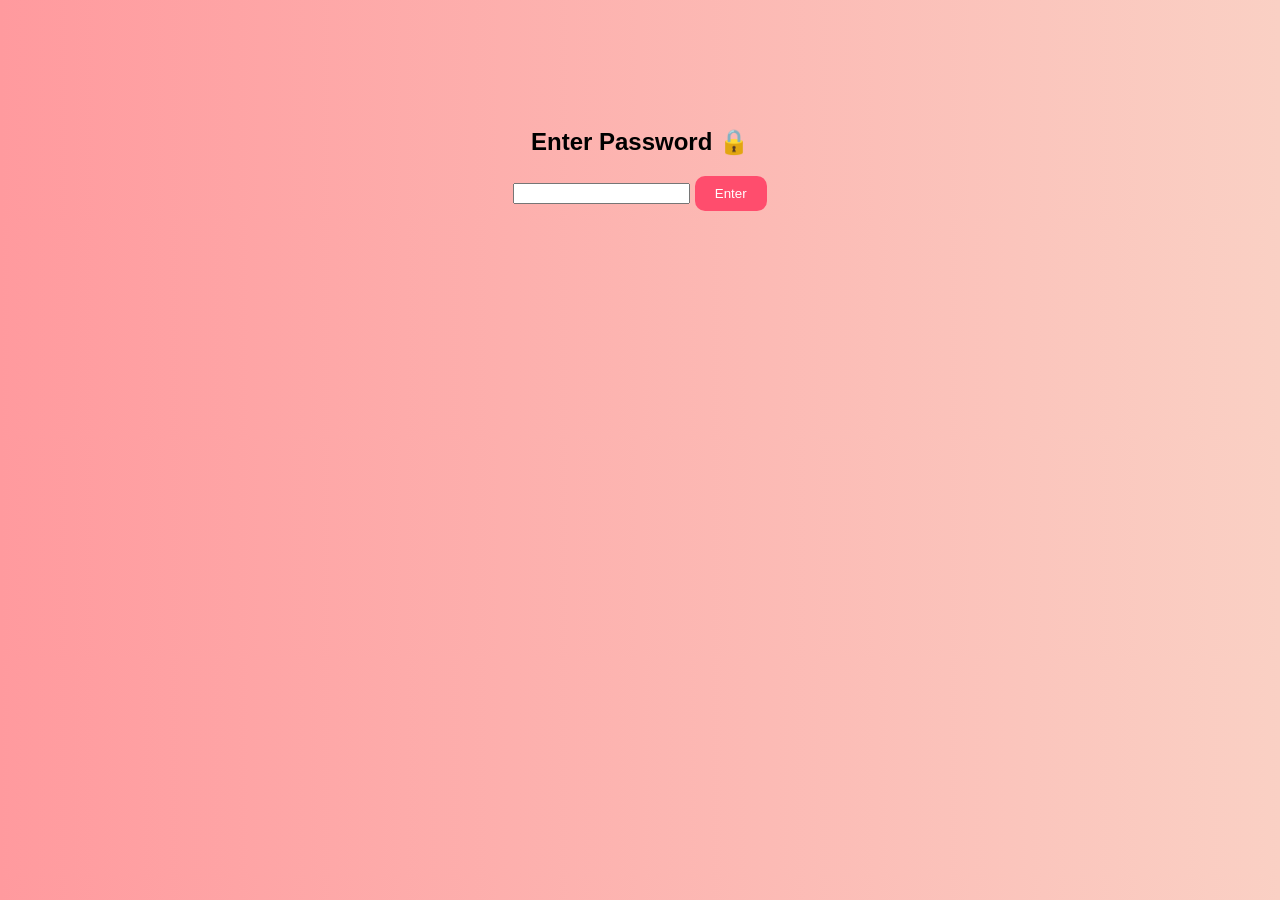
<file: index.html>
<!DOCTYPE html>
<html>
<head>
<title>Special Day</title>
<link rel="stylesheet" href="style.css">
</head>
<body>

<div id="lockScreen" class="center">
    <h2>Enter Password 🔒</h2>
    <input type="password" id="pass">
    <button onclick="checkPass()">Enter</button>
</div>

<div id="mainContent" style="display:none;" class="center">
    <h1 id="typing"></h1>
    <button onclick="nextPage()">Start 💖</button>

    <audio autoplay loop>
        <source src="https://www.bensound.com/bensound-music/bensound-romantic.mp3">
    </audio>
</div>

<script src="script.js"></script>
</body>
</html>
</file>
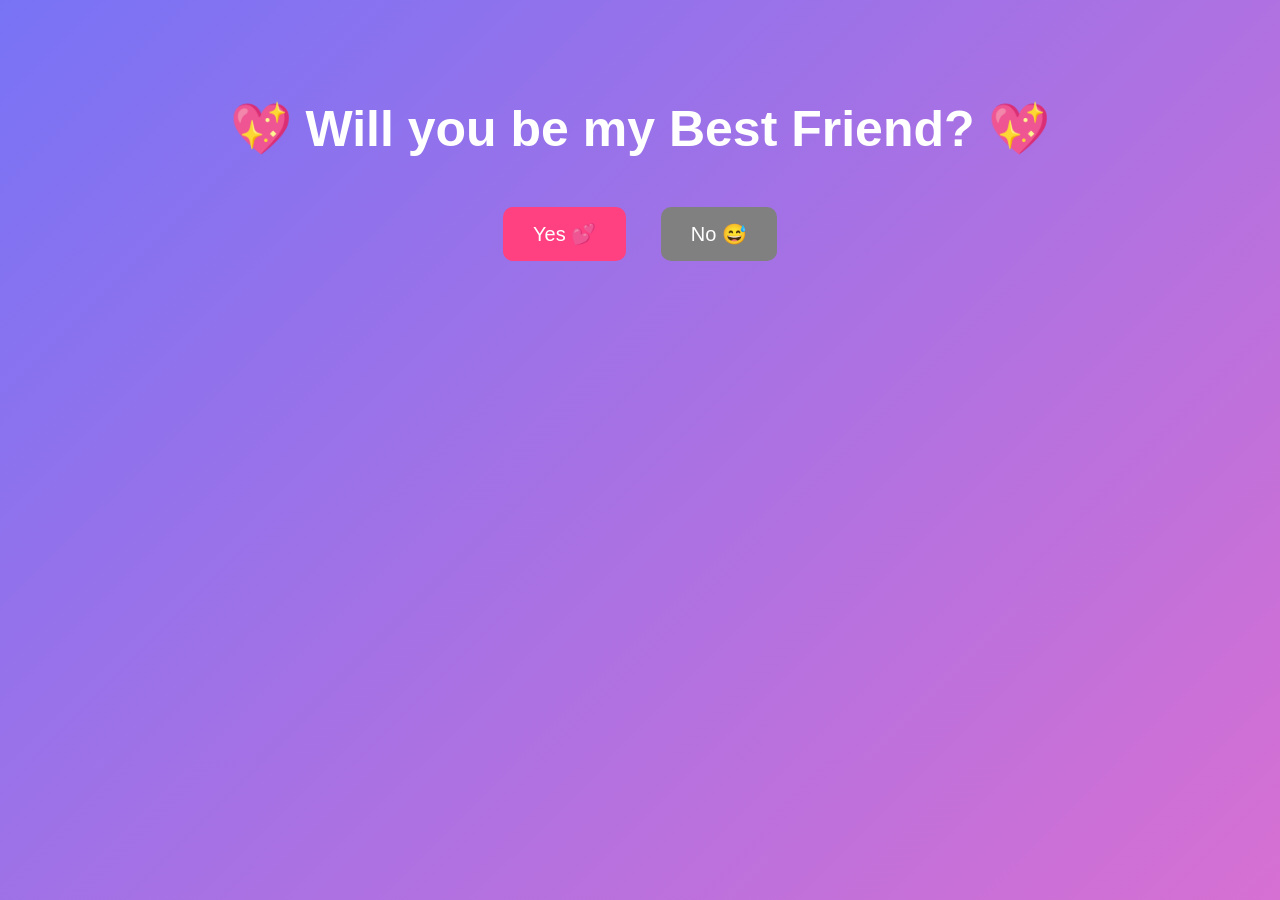
<file: index - Copy.html>
<!DOCTYPE html>
<html>
<head>
<title>Best Friend?</title>

<style>
body {
    margin: 0;
    font-family: Arial;
    text-align: center;
    overflow: hidden;
    color: white;
    background: linear-gradient(-45deg, #ff9a9e, #ff6ec4, #7873f5);
    background-size: 400% 400%;
    animation: bg 8s infinite;
}

@keyframes bg {
    0% { background-position: 0% }
    50% { background-position: 100% }
    100% { background-position: 0% }
}

h1 {
    margin-top: 100px;
    font-size: 50px;
}

button {
    padding: 15px 30px;
    margin: 15px;
    font-size: 20px;
    border: none;
    border-radius: 10px;
    cursor: pointer;
}

.yes { background: #ff4081; color: white; }
.no { background: gray; color: white; }

canvas {
    position: absolute;
    top: 0;
    left: 0;
}
</style>
</head>

<body>

<h1>💖 Will you be my Best Friend? 💖</h1>

<button class="yes" onclick="yesClick()">Yes 💕</button>
<button class="no" onclick="noClick()">No 😅</button>

<script>
// 🎆 YES → FIREWORKS
function yesClick() {
    document.body.innerHTML = "<canvas id='c'></canvas><h1 style='position:absolute;top:40%;width:100%;text-align:center;'>🎉 Best Friends Forever 💖</h1>";

    let canvas = document.getElementById("c");
    let ctx = canvas.getContext("2d");

    canvas.width = window.innerWidth;
    canvas.height = window.innerHeight;

    let particles = [];

    function firework(x, y) {
        for (let i = 0; i < 100; i++) {
            particles.push({
                x: x,
                y: y,
                angle: Math.random() * 2 * Math.PI,
                speed: Math.random() * 5 + 2,
                life: 100
            });
        }
    }

    function draw() {
        ctx.fillStyle = "rgba(0,0,0,0.2)";
        ctx.fillRect(0, 0, canvas.width, canvas.height);

        for (let i = 0; i < particles.length; i++) {
            let p = particles[i];
            p.x += Math.cos(p.angle) * p.speed;
            p.y += Math.sin(p.angle) * p.speed;
            p.life--;

            ctx.fillStyle = "hsl(" + Math.random()*360 + ",100%,50%)";
            ctx.fillRect(p.x, p.y, 3, 3);

            if (p.life <= 0) {
                particles.splice(i, 1);
                i--;
            }
        }

        requestAnimationFrame(draw);
    }

    setInterval(() => {
        firework(Math.random()*canvas.width, Math.random()*canvas.height/2);
    }, 700);

    draw();
}


// 😢 NO → CRYING EMOJIS
function noClick() {
    for (let i = 0; i < 10; i++) {
        let e = document.createElement("div");
        e.innerHTML = "😢";
        e.style.position = "absolute";
        e.style.left = Math.random()*100 + "vw";
        e.style.top = "0px";
        e.style.fontSize = "40px";
        e.style.animation = "fall 3s linear";

        document.body.appendChild(e);

        setTimeout(() => e.remove(), 3000);
    }
}

// animation for falling emojis
let style = document.createElement("style");
style.innerHTML = `
@keyframes fall {
    from { transform: translateY(0); }
    to { transform: translateY(100vh); }
}`;
document.head.appendChild(style);
</script>

</body>
</html>
</file>
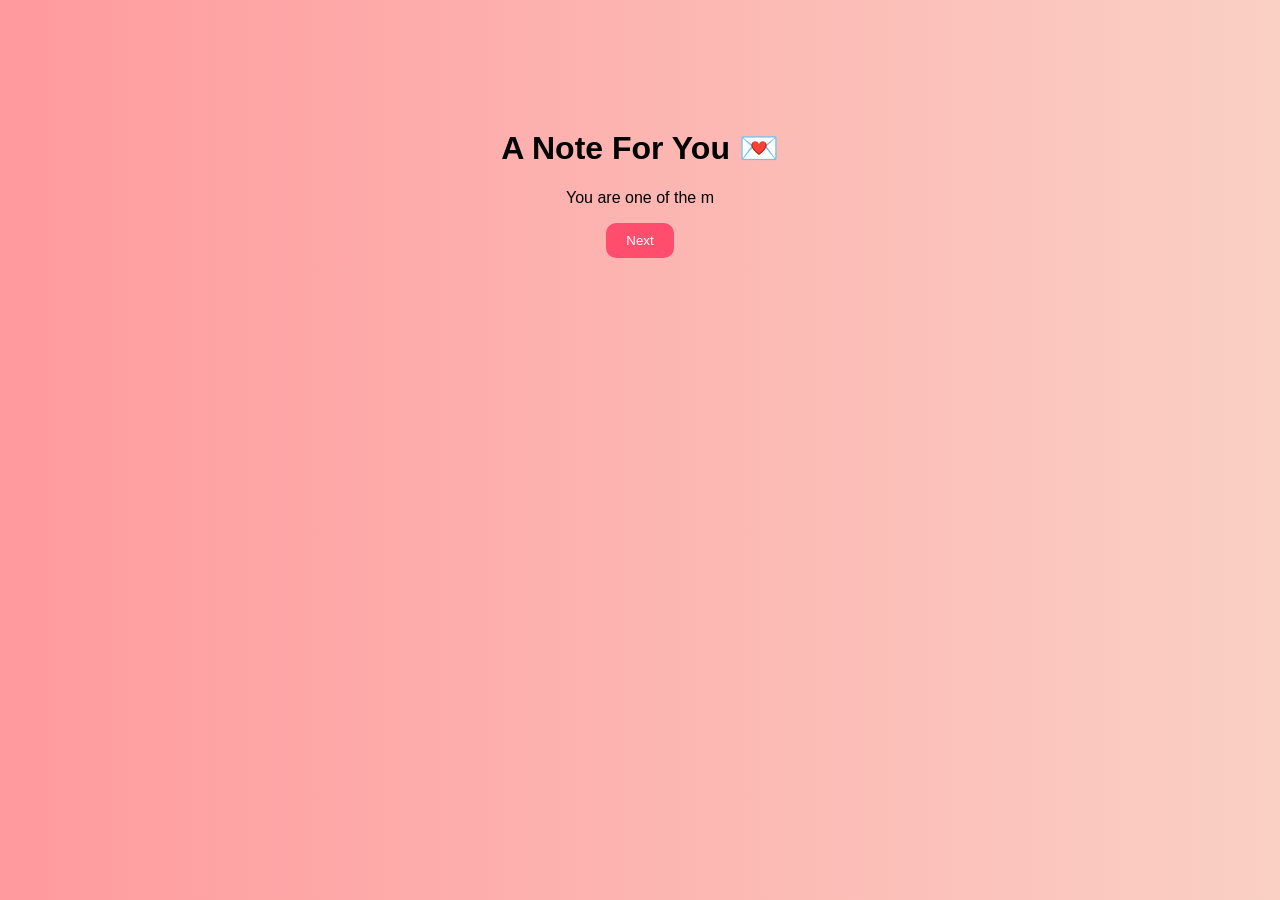
<file: page3.html>
<!DOCTYPE html>
<html>
<head>
<title>Note</title>
<link rel="stylesheet" href="style.css">
</head>
<body class="center">

<h1>A Note For You 💌</h1>
<p id="noteText"></p>

<button onclick="nextPage()">Next</button>

<script src="script.js"></script>
</body>
</html>
</file>
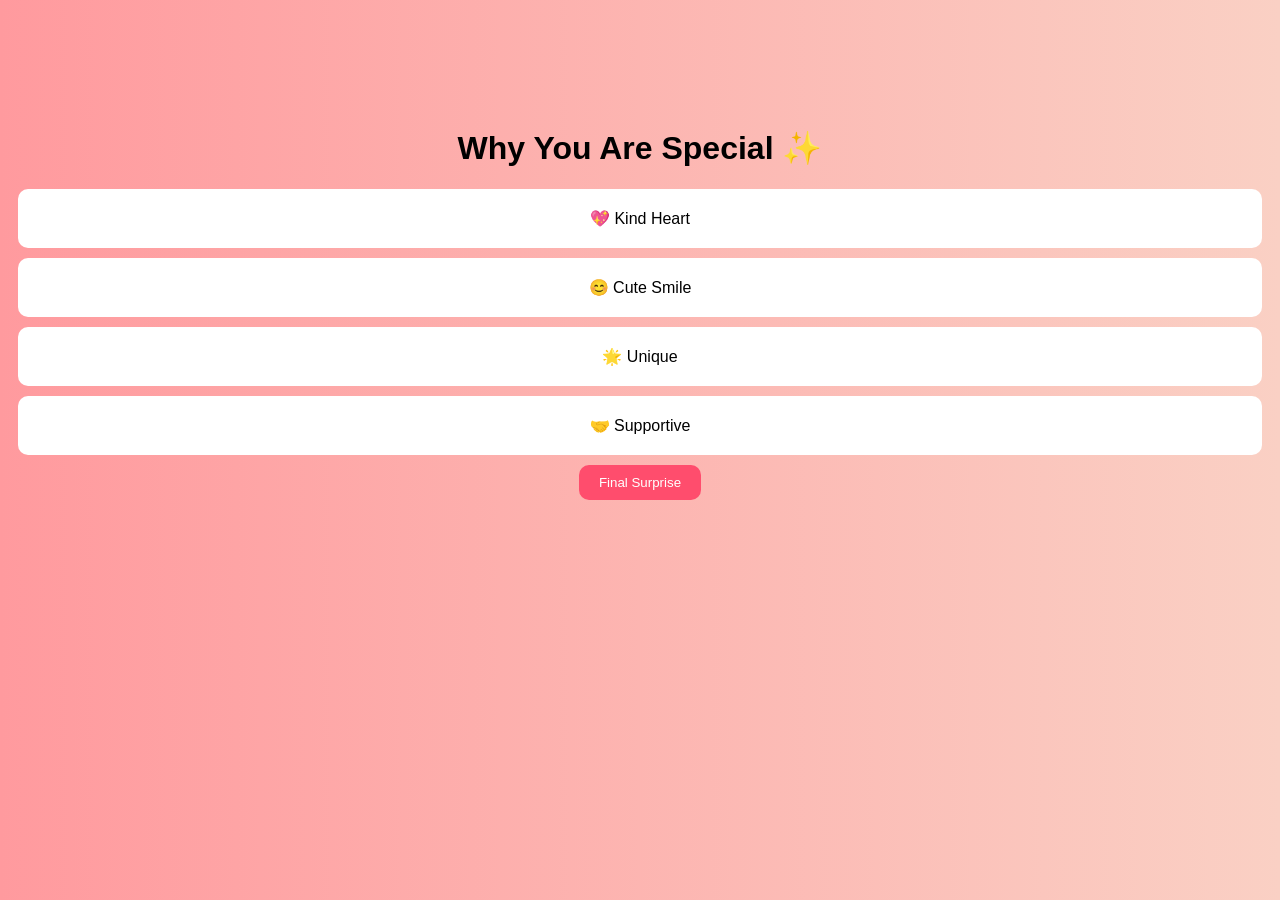
<file: page4.html>
<!DOCTYPE html>
<html>
<head>
<title>Special</title>
<link rel="stylesheet" href="style.css">
</head>
<body class="center">

<h1>Why You Are Special ✨</h1>

<div class="boxes">
<div class="box" onclick="reveal(this)">💖 Kind Heart</div>
<div class="box" onclick="reveal(this)">😊 Cute Smile</div>
<div class="box" onclick="reveal(this)">🌟 Unique</div>
<div class="box" onclick="reveal(this)">🤝 Supportive</div>
</div>

<button onclick="nextPage()">Final Surprise</button>

<script src="script.js"></script>
</body>
</html>
</file>
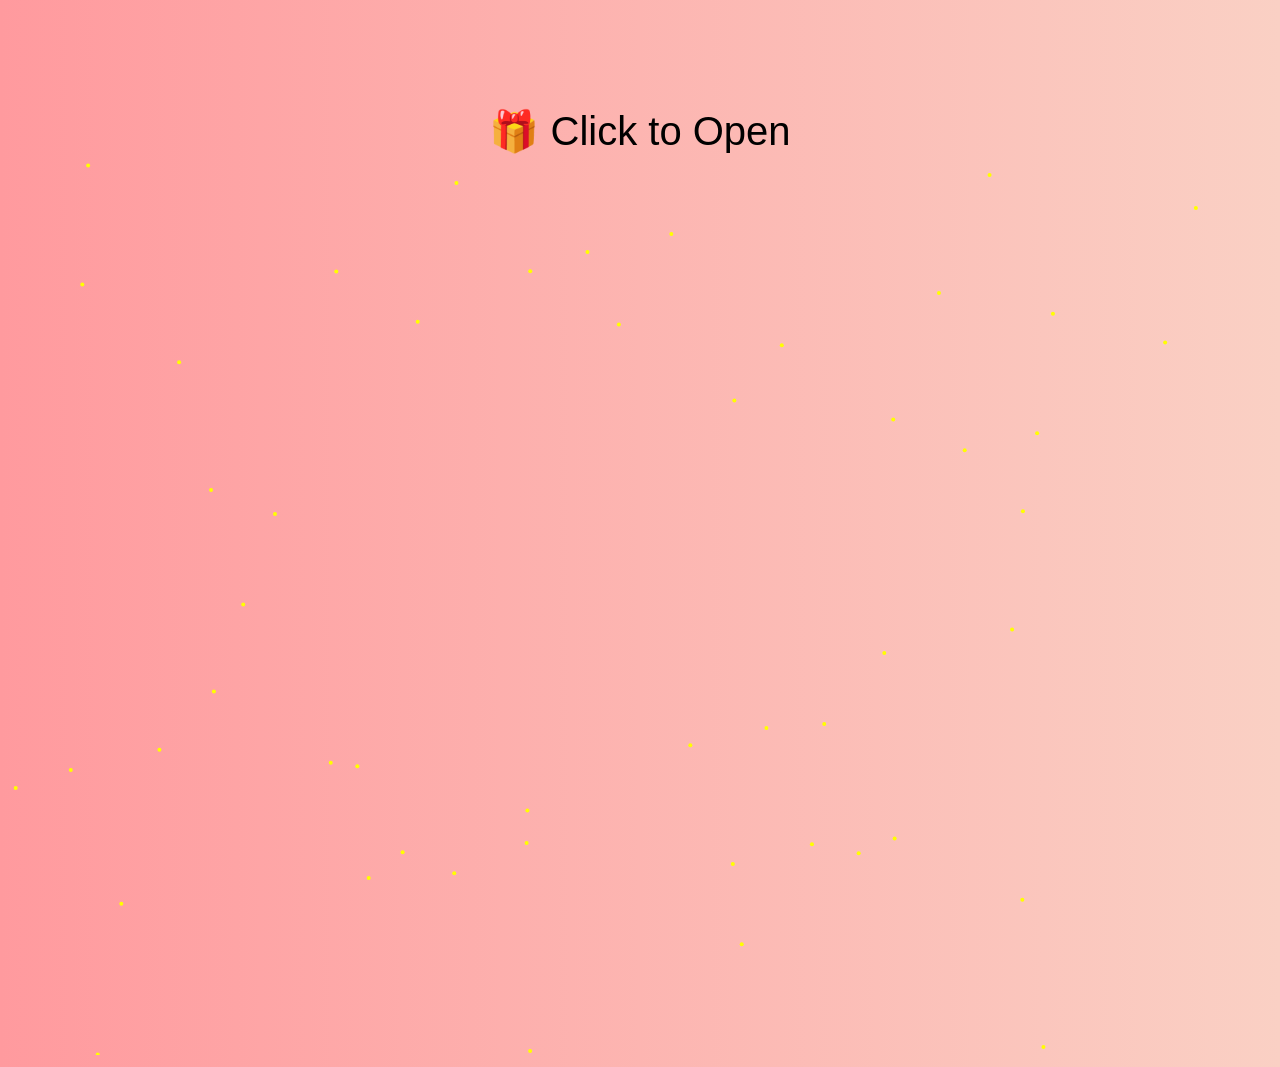
<file: page5.html>
<!DOCTYPE html>
<html>
<head>
<title>Final</title>
<link rel="stylesheet" href="style.css">
</head>
<body class="center">

<div id="gift" onclick="openGift()">🎁 Click to Open</div>

<h1 id="finalMsg" style="display:none;">🎉 Happy Birthday 💖</h1>
<p id="finalText" style="display:none;">
You are truly special to me. Never forget how amazing you are 💕
</p>

<canvas id="fireworks"></canvas>

<script src="script.js"></script>
</body>
</html>
</file>
<file: style.css>
body {
    font-family: Arial;
    background: linear-gradient(to right, #ff9a9e, #fad0c4);
    overflow: hidden;
}

.center {
    text-align: center;
    padding-top: 100px;
}

button {
    padding: 10px 20px;
    background: #ff4d6d;
    color: white;
    border: none;
    border-radius: 10px;
}

.gallery img {
    width: 250px;
    height: 180px;
    margin: 10px;
    border-radius: 15px;
}

.box {
    background: white;
    padding: 20px;
    margin: 10px;
    border-radius: 10px;
    cursor: pointer;
}

.box.open {
    background: pink;
}

#gift {
    font-size: 40px;
    cursor: pointer;
}
</file>
